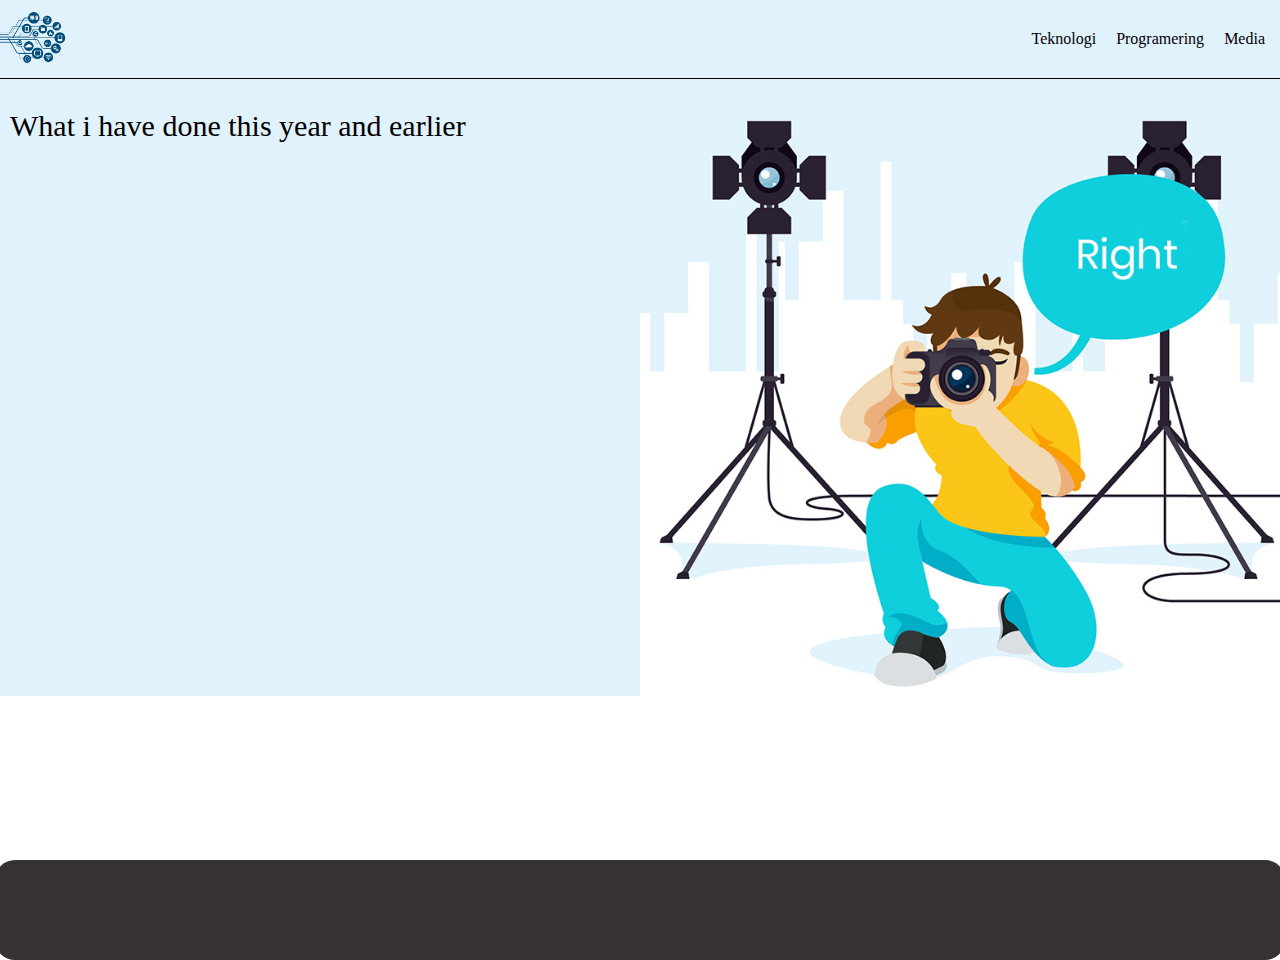
<file: index.html>
<!DOCTYPE html>
<html lang="en">

<head>
    <meta charset="UTF-8">
    <meta http-equiv="X-UA-Compatible" content="IE=edge">
    <meta name="viewport" content="width=device-width, initial-scale=1.0">
    <title>Document</title>
    <link rel="stylesheet" href="style.css">
</head>

<body>
    <header>
        <div class="cont">
            <div class="cont1">
                <img class="myLogo" src="Images/myLogo.png" alt="Logo">
            </div>
            <div class="cont2">
                <a href="tek.html">Teknologi</a>
                <a href="Prog.html">Programering</a>
                <a href="media.html">Media</a>
            </div>
        </div>
    </header>
    <div class="contlr">
        <div class="left2">
            <p>
                What i have done this year and earlier
            </p>
        </div>
        <img src="Images/slider-img.jpg" alt="" class="imgr">

    </div>



    <!-- <div class="middle2">
        
    </div> -->
    <footer>

    </footer>
</body>

</html>
</file>
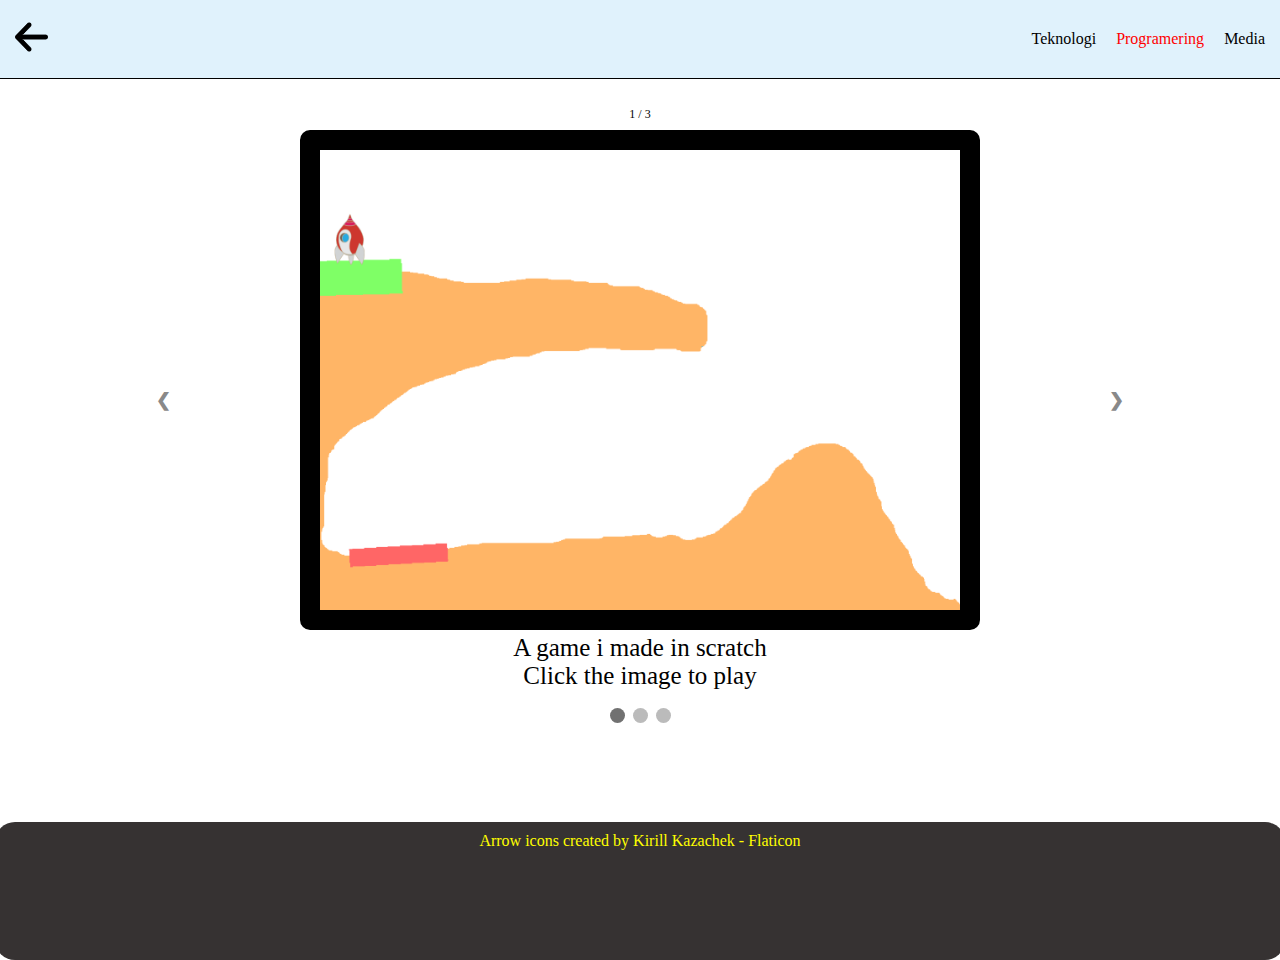
<file: Prog.html>
<!DOCTYPE html>
<html lang="en">

<head>
    <meta charset="UTF-8">
    <meta http-equiv="X-UA-Compatible" content="IE=edge">
    <meta name="viewport" content="width=device-width, initial-scale=1.0">
    <title>Document</title>
    <link rel="stylesheet" href="style.css">
</head>

<body>
    <header>
        <div class="cont">

            <a href="index.html"><img src="Images/arrow.png" alt="Back" class="back" width="10%"></a>


            <div class="cont2copy">

                <a href="tek.html" class="color">Teknologi</a>
                <a href="Prog.html" class="now">Programering</a>
                <a href="media.html" class="color">Media</a>
            </div>
        </div>
    </header>
    <div class="middle">

        <!-- Slider start -->
        <script src="index.js"></script>
        <div class="slideshow-container">


            <div class="mySlides fade" style="display: block;">

                <div class="numbertext">1 / 3</div>
                <div class="imglinktext"></div>
                <a href="https://scratch.mit.edu/projects/159454037/" target=”_blank”><img
                        src="Images/Screenshot 2022-05-27 135740.png" class="imglink"></a>
                <div class="text">A game i made in scratch<br>
                    Click the image to play </div>
            </div>

            <div class="mySlides fade">
                <div class="numbertext">2 / 3</div>
                <div class="imglinktext"></div>
                <a href="https://deepphog.github.io/Google-startside/" target=”_blank”><img
                        src="Images/googlestartside.png" class="imglink"></a>
                <div class="text">Google Home page<br>
                    Click the image to view </div>
            </div>

            <div class="mySlides fade">
                <div class="numbertext">3 / 3</div>
                <div class="imglinktext"></div>
                <a href="python.html" target=”_blank”><img src="Images/pythonimg.png" class="imglink"></a>
                <div class="text">Python program i made at LeadDesk<br>
                    Click the image to veiw the code</div>
            </div>


            <a class="prev" onclick="plusSlides(-1)">&#10094;</a>
            <a class="next" onclick="plusSlides(1)">&#10095;</a>
        </div>
        <br>


        <div style="text-align:center">
            <span class="dot active" onclick="currentSlide(1)"></span>
            <span class="dot" onclick="currentSlide(2)"></span>
            <span class="dot" onclick="currentSlide(3)"></span>
        </div>
        <!-- Slider end -->


    </div>

    <footer>
        <div class="footer">
            <a href="https://www.flaticon.com/free-icons/arrow" title="arrow icons">Arrow icons created by Kirill
                Kazachek - Flaticon</a>
        </div>
    </footer>
</body>

</html>
</file>
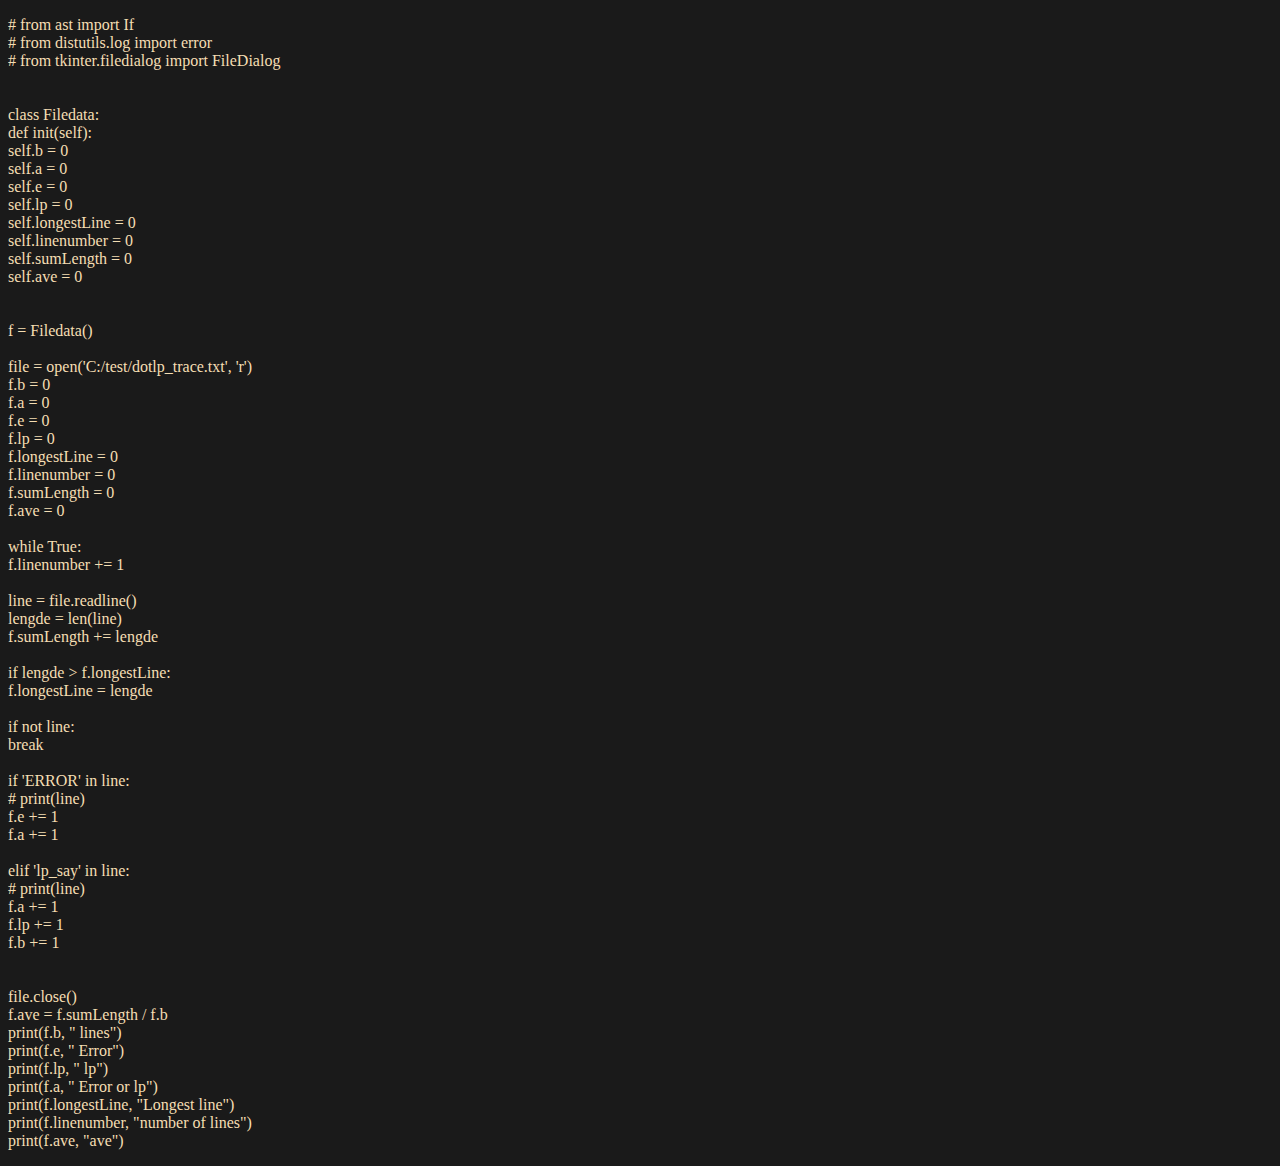
<file: python.html>
<!DOCTYPE html>
<html lang="en">

<head>
    <meta charset="UTF-8">
    <meta http-equiv="X-UA-Compatible" content="IE=edge">
    <meta name="viewport" content="width=device-width, initial-scale=1.0">
    <title>Document</title>
    <style>
        body {
            background-color: rgb(26, 26, 26);
            color: wheat;
        }
    </style>
</head>

<body>

</body>

</html>


<body>
    <p class="py"># from ast import If <br>
        # from distutils.log import error<br>
        # from tkinter.filedialog import FileDialog<br>
        <br>
        <br>
        class Filedata:<br>
        def init(self):<br>
        self.b = 0<br>
        self.a = 0<br>
        self.e = 0<br>
        self.lp = 0<br>
        self.longestLine = 0<br>
        self.linenumber = 0<br>
        self.sumLength = 0<br>
        self.ave = 0<br>
        <br>
        <br>
        f = Filedata()<br>
        <br>
        file = open('C:/test/dotlp_trace.txt', 'r')<br>
        f.b = 0<br>
        f.a = 0<br>
        f.e = 0<br>
        f.lp = 0<br>
        f.longestLine = 0<br>
        f.linenumber = 0<br>
        f.sumLength = 0<br>
        f.ave = 0<br>
        <br>
        while True:<br>
        f.linenumber += 1<br>
        <br>
        line = file.readline()<br>
        lengde = len(line)<br>
        f.sumLength += lengde<br>
        <br>
        if lengde > f.longestLine:<br>
        f.longestLine = lengde<br>
        <br>
        if not line:<br>
        break<br>
        <br>
        if 'ERROR' in line:<br>
        # print(line)<br>
        f.e += 1<br>
        f.a += 1<br>
        <br>
        elif 'lp_say' in line:<br>
        # print(line)<br>
        f.a += 1<br>
        f.lp += 1<br>
        f.b += 1<br>
        <br>
        <br>
        file.close()<br>
        f.ave = f.sumLength / f.b<br>
        print(f.b, " lines")<br>
        print(f.e, " Error")<br>
        print(f.lp, " lp")<br>
        print(f.a, " Error or lp")<br>
        print(f.longestLine, "Longest line")<br>
        print(f.linenumber, "number of lines")<br>
        print(f.ave, "ave")<br>
    </p>
</body>

</html>
</file>
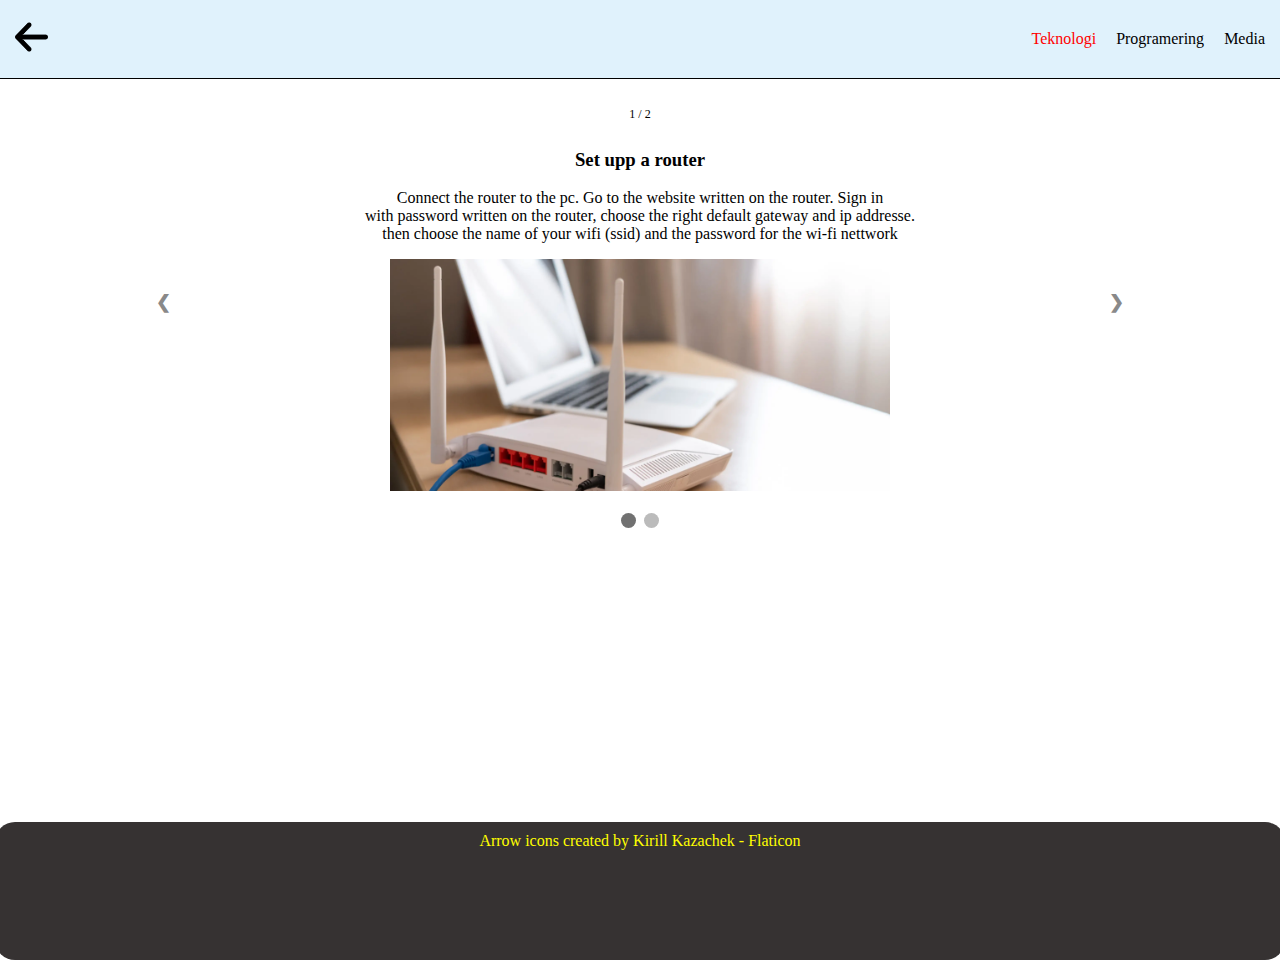
<file: tek.html>
<!DOCTYPE html>
<html lang="en">

<head>
    <meta charset="UTF-8">
    <meta http-equiv="X-UA-Compatible" content="IE=edge">
    <meta name="viewport" content="width=device-width, initial-scale=1.0">
    <title>Document</title>
    <link rel="stylesheet" href="style.css">
</head>

<body>
    <header>
        <div class="cont">

            <a href="index.html"><img src="Images/arrow.png" alt="Back" class="back" width="10%"></a>


            <div class="cont2copy">

                <a href="tek.html" class="now">Teknologi</a>
                <a href="Prog.html" class="color">Programering</a>
                <a href="media.html" class="color">Media</a>
            </div>
        </div>
    </header>
    <div class="middle">
        <!-- Slider start -->
        <script src="index.js"></script>
        <div class="slideshow-container">


            <div class="mySlides fade" style="display: block;">
                <div class="numbertext">1 / 2</div>
                <h3>
                    Set upp a router
                </h3>
                <p>

                    Connect the router to the pc. Go to the website written on the router. Sign in <br> with password
                    written on the router,
                    choose the right default gateway and ip addresse.
                    <br>
                    then choose the name of your wifi (ssid) and the password for the wi-fi nettwork

                </p>
                <img src="Images/wi-fi-router-sitting-on-a-desk-next-to-a-computer.webp" alt="" width="500px">

            </div>

            <div class="mySlides fade">

                <div class="numbertext">2 / 2</div>
                <h3>
                    We have learned to build a pc
                </h3>
                <img src="Images/R.jpg" style="width:420px">

            </div>




            <a class="prev" onclick="plusSlides(-1)">&#10094;</a>
            <a class="next" onclick="plusSlides(1)">&#10095;</a>
        </div>
        <br>

        <div style="text-align:center">
            <span class="dot active" onclick="currentSlide(1)"></span>
            <span class="dot" onclick="currentSlide(2)"></span>

        </div>
        <!-- Slider end -->


    </div>

    <footer>
        <div class="footer">
            <a href="https://www.flaticon.com/free-icons/arrow" title="arrow icons">Arrow icons created by Kirill
                Kazachek - Flaticon</a>
        </div>
    </footer>
</body>

</html>
</file>
<file: style.css>
body {
  margin: -10px;
  padding: 10px;
  overflow-y: hidden;
  overflow-x: hidden;

}

.now {
  color: red;
  text-decoration: none;
}

header {
  background-color: #e0f2fc;
  padding: 30px 10px 10px 10px;
  margin: -20px -5px 0px -5px;
  border-bottom: solid black 1px;
}

.cont2 {
  padding: 10px 0px 10px 0px;
}

.cont2copy {
  padding: 10px 0px 10px 0px;
}

.cont {
  display: flex;
  justify-content: space-between;
  align-items: center;
}

.cont a {
  text-decoration: none;
}

.cont img {
  padding: 10px;
  text-decoration: none;
}

.cont2 {
  display: flex;
  color: black;
}

.cont2 a {
  padding: 10px;
  text-decoration: none;
  color: black;
}

.cont2 a:hover {
  color: red;
  padding: 10px;
  text-decoration: underline;
}

.back {
  color: black;
  margin: -10px 0 -10px 0px;
}

.back:hover {
  color: red;
  border-radius: 100px;
  background-color: #e0f2fc;
}

.middle {
  padding: 20px;
}

.left {
  background-color: #e0f2fc;
}

.cont2copy {
  display: flex;

}

.cont2copy a {
  padding: 10px;
  text-decoration: none;
}

.color {
  color: black;
}

.cont2copy a:hover {
  color: red;
  text-decoration: underline;
}

footer {
  background-color: rgb(54, 50, 50);
  border-radius: 20px;
  margin: 10px -5px -5px -5px;
  display: flex;
  padding-bottom: 100px;
  justify-content: center;
  position: absolute;
  bottom: -10px;
  right: 0px;
  left: 0px;

  margin: -20px -5px -50px -5px;
}

.footer {
  padding: 10px;
  text-align: center;
}

footer a {
  text-decoration: none;
  color: yellow;
}

footer p {
  text-decoration: none;
  color: yellow;
}

footer a:hover {
  text-shadow: 0.1px 0.5px yellow;
  text-decoration: underline;
}

.myLogo {
  width: 90px;
  margin: -10px 0 -10px -15px;
}


* {
  box-sizing: border-box;
}

.slideshow-container {
  max-width: 1000px;
  position: relative;
  margin: auto;
}

.Sliderstart {
  display: block;
  text-align: center;
}

.mySlides {
  display: none;
  text-align: center;
}

.prev,
.next {
  cursor: pointer;
  position: absolute;
  top: 50%;
  width: auto;
  margin-top: -22px;
  padding: 16px;
  color: rgb(137, 137, 137);
  font-weight: bold;
  font-size: 18px;
  transition: 0.6s ease;
  border-radius: 0 3px 3px 0;
  user-select: none;
}

.next {
  right: 0;
  border-radius: 3px 0 0 3px;
}

.prev:hover,
.next:hover {
  background-color: rgba(0, 0, 0, 0.8);
}

.text {
  font-size: 25px;
  width: 100%;
  text-align: center;
}

.numbertext {
  color: black;
  font-size: 12px;
  padding: 8px 12px;
}

.dot {
  cursor: pointer;
  height: 15px;
  width: 15px;
  margin: 0 2px;
  background-color: #bbb;
  border-radius: 50%;
  display: inline-block;
  transition: background-color 0.6s ease;
}

.active,
.dot:hover {
  background-color: #717171;
}

.fade {
  animation-name: fade;
  animation-duration: 1.5s;
}

@keyframes fade {
  from {
    opacity: 0.4;
  }

  to {
    opacity: 1;
  }
}

/* Slider end */

.imglink {
  border: black solid 20px;
  text-align: center;
  padding: 0px;
  margin: 0px;
  width: 680px;
  height: 500px;
  border-radius: 10px;
}

.imglink2 {
  border: black solid 20px;
  text-align: center;
  padding: 0px;
  margin: 0px;
  height: 352px;

  border-radius: 10px;

}

p {
  text-align: center;
}

.imgr {
  width: 50%;
}

.contlr {
  display: flex;
  background-color: rgb(224, 242, 252);
  align-items: flex-start;
  justify-content: space-between;
}

.middle2 {
  text-align: center;
  border: 1px solid black;
}

.noc {
  text-align: left;
}

.py {
  text-align: left;
  overflow-y: scroll;
}

audio {
  margin-bottom: 50px;
}

.num {
  margin-bottom: 60px;
}

.left2 {
  margin-left: 10px;
  font-size: 30px;
}
</file>
